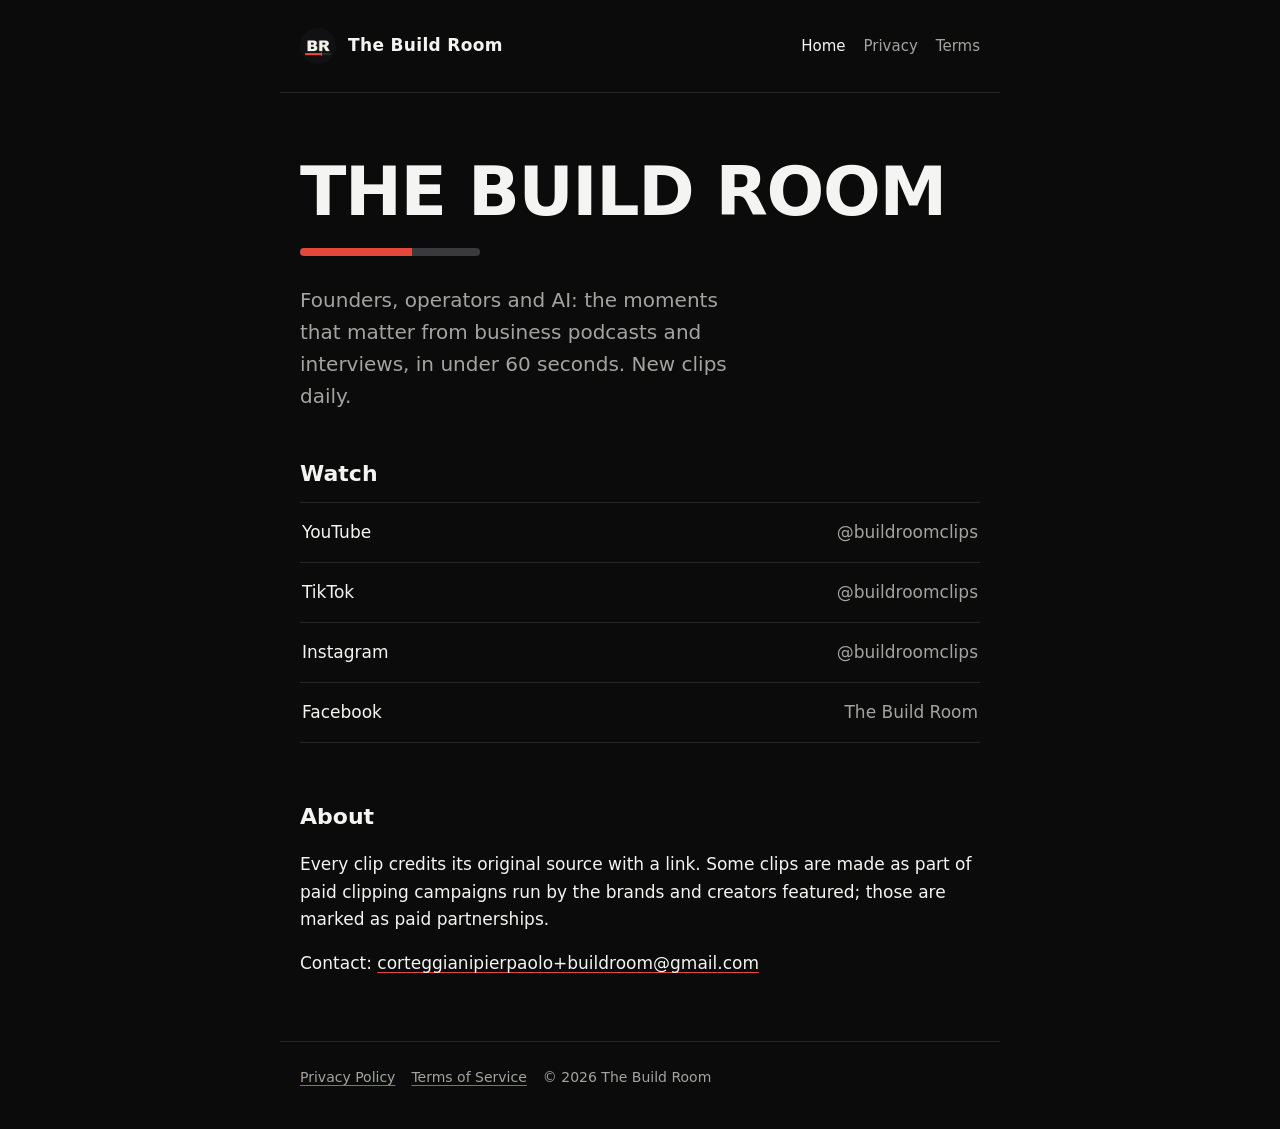
<file: index.html>
<!doctype html>
<html lang="en">
<head>
<meta charset="utf-8">
<meta name="viewport" content="width=device-width,initial-scale=1">
<title>The Build Room</title>
<meta name="description" content="The Build Room: the best moments from business and AI podcasts, in under 60 seconds.">
<link rel="icon" href="logo.png">
<link rel="stylesheet" href="style.css">
</head>
<body>
<header>
  <a class="brand" href="./"><img src="logo.png" alt="">The Build Room</a>
  <nav><a href="./" aria-current="page">Home</a><a href="privacy.html">Privacy</a><a href="terms.html">Terms</a></nav>
</header>
<main>
  <h1>The Build Room</h1>
  <div class="bar" aria-hidden="true"></div>
  <p class="lead">Founders, operators and AI: the moments that matter from business podcasts and interviews, in under 60 seconds. New clips daily.</p>

  <h2>Watch</h2>
  <ul class="links">
    <li><a href="https://www.youtube.com/@buildroomclips">YouTube <span>@buildroomclips</span></a></li>
    <li><a href="https://www.tiktok.com/@buildroomclips">TikTok <span>@buildroomclips</span></a></li>
    <li><a href="https://www.instagram.com/buildroomclips/">Instagram <span>@buildroomclips</span></a></li>
    <li><a href="https://www.facebook.com/profile.php?id=61596233705365">Facebook <span>The Build Room</span></a></li>
  </ul>

  <h2>About</h2>
  <p>Every clip credits its original source with a link. Some clips are made as part of paid clipping campaigns run by the brands and creators featured; those are marked as paid partnerships.</p>
  <p>Contact: <a href="mailto:corteggianipierpaolo+buildroom@gmail.com">corteggianipierpaolo+buildroom@gmail.com</a></p>
</main>
<footer><a href="privacy.html">Privacy Policy</a><a href="terms.html">Terms of Service</a>© 2026 The Build Room</footer>
</body>
</html>
</file>
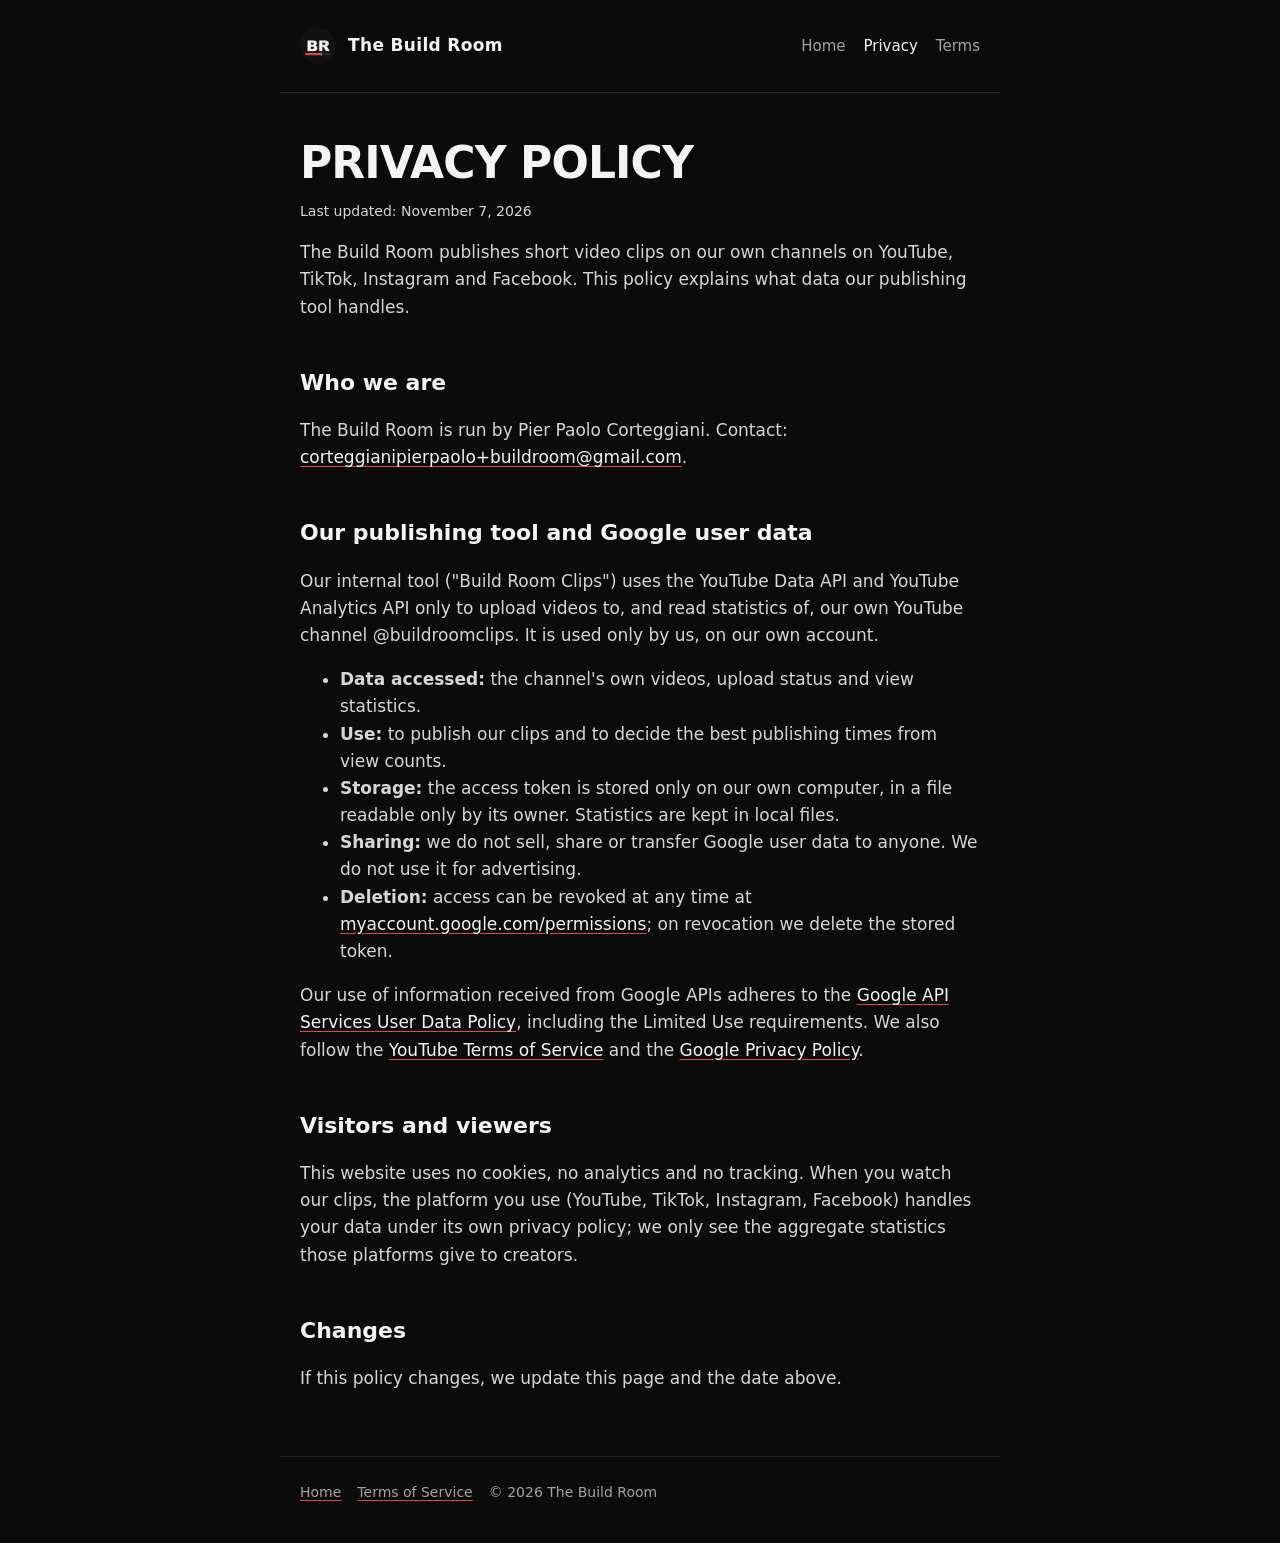
<file: privacy.html>
<!doctype html>
<html lang="en">
<head>
<meta charset="utf-8">
<meta name="viewport" content="width=device-width,initial-scale=1">
<title>Privacy Policy · The Build Room</title>
<link rel="icon" href="logo.png">
<link rel="stylesheet" href="style.css">
</head>
<body>
<header>
  <a class="brand" href="./"><img src="logo.png" alt="">The Build Room</a>
  <nav><a href="./">Home</a><a href="privacy.html" aria-current="page">Privacy</a><a href="terms.html">Terms</a></nav>
</header>
<main class="doc">
  <h1>Privacy Policy</h1>
  <p class="updated">Last updated: November 7, 2026</p>

  <p>The Build Room publishes short video clips on our own channels on YouTube, TikTok, Instagram and Facebook. This policy explains what data our publishing tool handles.</p>

  <h2>Who we are</h2>
  <p>The Build Room is run by Pier Paolo Corteggiani. Contact: <a href="mailto:corteggianipierpaolo+buildroom@gmail.com">corteggianipierpaolo+buildroom@gmail.com</a>.</p>

  <h2>Our publishing tool and Google user data</h2>
  <p>Our internal tool ("Build Room Clips") uses the YouTube Data API and YouTube Analytics API only to upload videos to, and read statistics of, our own YouTube channel @buildroomclips. It is used only by us, on our own account.</p>
  <ul>
    <li><strong>Data accessed:</strong> the channel's own videos, upload status and view statistics.</li>
    <li><strong>Use:</strong> to publish our clips and to decide the best publishing times from view counts.</li>
    <li><strong>Storage:</strong> the access token is stored only on our own computer, in a file readable only by its owner. Statistics are kept in local files.</li>
    <li><strong>Sharing:</strong> we do not sell, share or transfer Google user data to anyone. We do not use it for advertising.</li>
    <li><strong>Deletion:</strong> access can be revoked at any time at <a href="https://myaccount.google.com/permissions">myaccount.google.com/permissions</a>; on revocation we delete the stored token.</li>
  </ul>
  <p>Our use of information received from Google APIs adheres to the <a href="https://developers.google.com/terms/api-services-user-data-policy">Google API Services User Data Policy</a>, including the Limited Use requirements. We also follow the <a href="https://www.youtube.com/t/terms">YouTube Terms of Service</a> and the <a href="https://policies.google.com/privacy">Google Privacy Policy</a>.</p>

  <h2>Visitors and viewers</h2>
  <p>This website uses no cookies, no analytics and no tracking. When you watch our clips, the platform you use (YouTube, TikTok, Instagram, Facebook) handles your data under its own privacy policy; we only see the aggregate statistics those platforms give to creators.</p>

  <h2>Changes</h2>
  <p>If this policy changes, we update this page and the date above.</p>
</main>
<footer><a href="./">Home</a><a href="terms.html">Terms of Service</a>© 2026 The Build Room</footer>
</body>
</html>
</file>
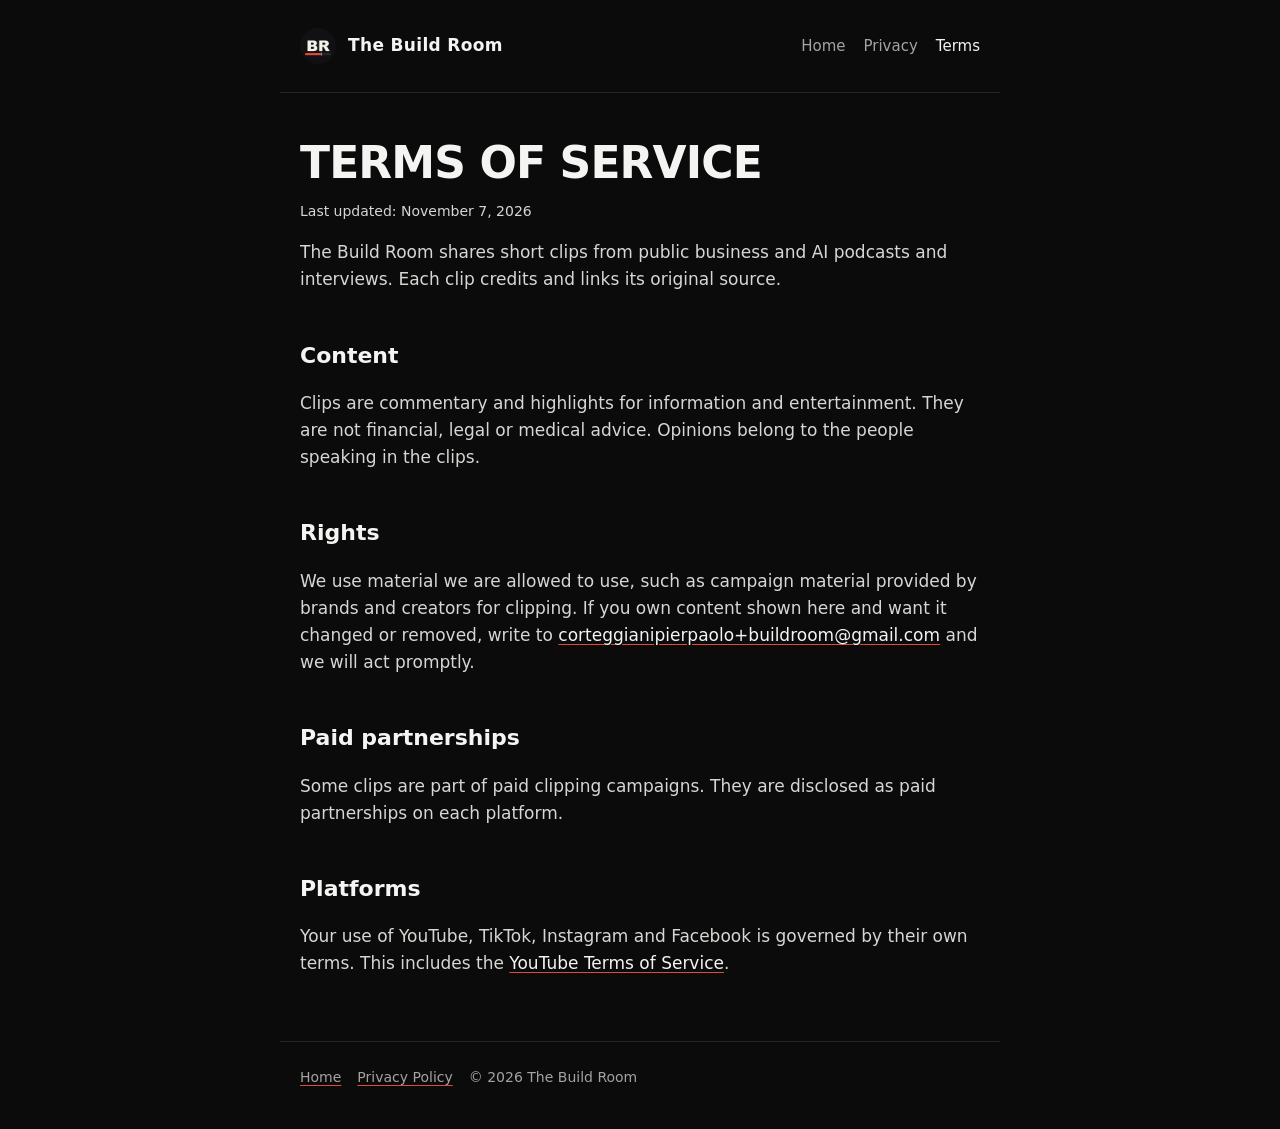
<file: terms.html>
<!doctype html>
<html lang="en">
<head>
<meta charset="utf-8">
<meta name="viewport" content="width=device-width,initial-scale=1">
<title>Terms of Service · The Build Room</title>
<link rel="icon" href="logo.png">
<link rel="stylesheet" href="style.css">
</head>
<body>
<header>
  <a class="brand" href="./"><img src="logo.png" alt="">The Build Room</a>
  <nav><a href="./">Home</a><a href="privacy.html">Privacy</a><a href="terms.html" aria-current="page">Terms</a></nav>
</header>
<main class="doc">
  <h1>Terms of Service</h1>
  <p class="updated">Last updated: November 7, 2026</p>
  <p>The Build Room shares short clips from public business and AI podcasts and interviews. Each clip credits and links its original source.</p>
  <h2>Content</h2>
  <p>Clips are commentary and highlights for information and entertainment. They are not financial, legal or medical advice. Opinions belong to the people speaking in the clips.</p>
  <h2>Rights</h2>
  <p>We use material we are allowed to use, such as campaign material provided by brands and creators for clipping. If you own content shown here and want it changed or removed, write to <a href="mailto:corteggianipierpaolo+buildroom@gmail.com">corteggianipierpaolo+buildroom@gmail.com</a> and we will act promptly.</p>
  <h2>Paid partnerships</h2>
  <p>Some clips are part of paid clipping campaigns. They are disclosed as paid partnerships on each platform.</p>
  <h2>Platforms</h2>
  <p>Your use of YouTube, TikTok, Instagram and Facebook is governed by their own terms. This includes the <a href="https://www.youtube.com/t/terms">YouTube Terms of Service</a>.</p>
</main>
<footer><a href="./">Home</a><a href="privacy.html">Privacy Policy</a>© 2026 The Build Room</footer>
</body>
</html>
</file>
<file: style.css>
:root{--bg:#0b0b0c;--ink:#f4f4f2;--muted:#a3a3a0;--line:#262628;--red:#e5483b;--max:720px}
*{box-sizing:border-box}
html{-webkit-text-size-adjust:100%}
body{margin:0;background:var(--bg);color:var(--ink);font:17px/1.6 "Inter",system-ui,-apple-system,"Segoe UI",sans-serif}
a{color:var(--ink);text-decoration-color:var(--red);text-underline-offset:3px}
a:hover{color:var(--red)}
header,main,footer{max-width:var(--max);margin:0 auto;padding:0 20px}
header{display:flex;align-items:center;justify-content:space-between;padding-top:28px;padding-bottom:28px;border-bottom:1px solid var(--line)}
.brand{display:flex;align-items:center;gap:12px;text-decoration:none;font-weight:800;letter-spacing:.02em}
.brand img{width:36px;height:36px;border-radius:50%}
nav a{color:var(--muted);text-decoration:none;margin-left:18px;font-size:15px}
nav a:hover,nav a[aria-current]{color:var(--ink)}
h1{font-size:clamp(40px,8vw,68px);line-height:1.02;letter-spacing:-.02em;margin:64px 0 0;font-weight:900;text-transform:uppercase}
.bar{width:180px;height:8px;border-radius:4px;background:linear-gradient(90deg,var(--red) 0 62%,#3a3a3c 62%);margin:22px 0 28px}
.lead{font-size:20px;color:var(--muted);max-width:34ch;margin:0 0 40px}
h2{font-size:22px;margin:44px 0 10px}
ul.links{list-style:none;padding:0;margin:0 0 56px;border-top:1px solid var(--line)}
ul.links li{border-bottom:1px solid var(--line)}
ul.links a{display:flex;justify-content:space-between;padding:16px 2px;text-decoration:none}
ul.links span{color:var(--muted)}
.doc h1{font-size:clamp(32px,6vw,44px);margin-top:48px}
.doc p,.doc li{color:#d6d6d3}
.updated{color:var(--muted);font-size:14px}
footer{border-top:1px solid var(--line);margin-top:64px;padding-top:24px;padding-bottom:40px;color:var(--muted);font-size:14px}
footer a{color:var(--muted);margin-right:16px}
</file>
